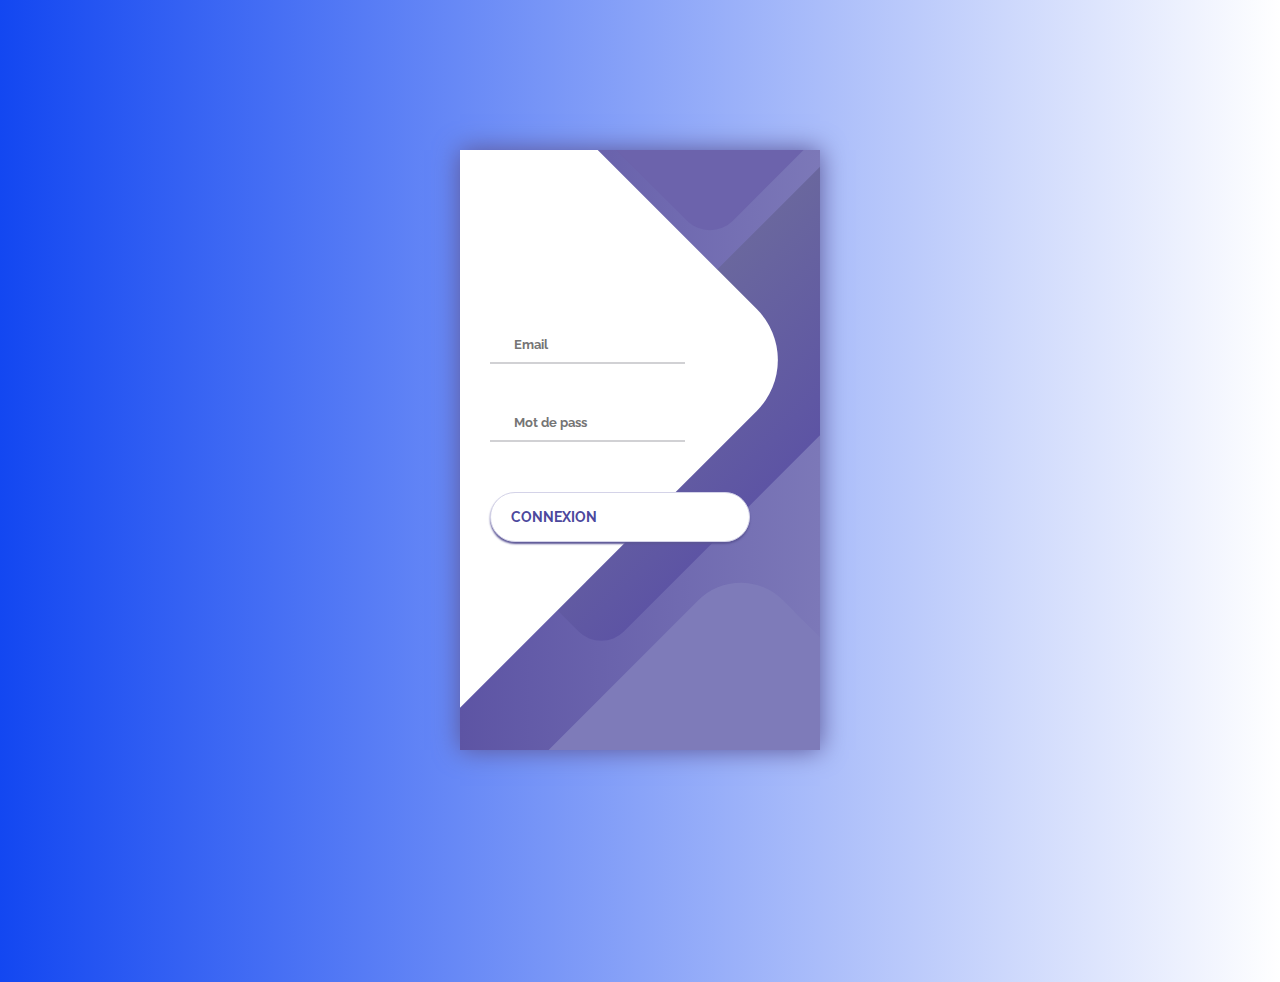
<file: Login/index.html>
<!DOCTYPE html>
<html lang="en">
<head>
	<meta charset="UTF-8">
	<meta name="viewport" content="width=device-width, initial-scale=1.0">
	<link rel="stylesheet" href="style.css">
	<title>Connexion</title>
</head>
<body>
	<div class="container">
		<div class="screen">
			<div class="screen__content">
				<form class="login">
					<div class="login__field">
						<i class="login__icon fas fa-user"></i>
						<input type="text" class="login__input" placeholder="Email">
					</div>
					<div class="login__field">
						<i class="login__icon fas fa-lock"></i>
						<input type="password" class="login__input" placeholder="Mot de pass">
					</div>
					<button class="button login__submit">
						<span class="button__text">Connexion</span>
						<i class="button__icon fas fa-chevron-right"></i>
					</button>				
				</form>
				
			</div>
			<div class="screen__background">
				<span class="screen__background__shape screen__background__shape4"></span>
				<span class="screen__background__shape screen__background__shape3"></span>		
				<span class="screen__background__shape screen__background__shape2"></span>
				<span class="screen__background__shape screen__background__shape1"></span>
			</div>		
		</div>
	</div>
</body>
</html>
</file>
<file: Login/style.css>
@import url('https://fonts.googleapis.com/css?family=Raleway:400,700');

* {
	box-sizing: border-box;
	margin: 0;
	padding: 0;	
	font-family: Raleway, sans-serif;
}

body {
	background: linear-gradient(90deg, #1347f1, #ffffff);	
	height: 100vh;
    overflow: hidden;	
}

.container {
	display: flex;
	align-items: center;
	justify-content: center;
	min-height: 100vh;
}

.screen {		
	background: linear-gradient(90deg, #5D54A4, #7C78B8);		
	position: relative;	
	height: 600px;
	width: 360px;	
	box-shadow: 0px 0px 24px #5C5696;
}

.screen__content {
	z-index: 1;
	position: relative;	
	height: 100%;
}

.screen__background {		
	position: absolute;
	top: 0;
	left: 0;
	right: 0;
	bottom: 0;
	z-index: 0;
	-webkit-clip-path: inset(0 0 0 0);
	clip-path: inset(0 0 0 0);	
}

.screen__background__shape {
	transform: rotate(45deg);
	position: absolute;
}

.screen__background__shape1 {
	height: 520px;
	width: 520px;
	background: #FFF;	
	top: -50px;
	right: 120px;	
	border-radius: 0 72px 0 0;
}

.screen__background__shape2 {
	height: 220px;
	width: 220px;
	background: #6C63AC;	
	top: -172px;
	right: 0;	
	border-radius: 32px;
}

.screen__background__shape3 {
	height: 540px;
	width: 190px;
	background: linear-gradient(270deg, #5D54A4, #6A679E);
	top: -24px;
	right: 0;	
	border-radius: 32px;
}

.screen__background__shape4 {
	height: 400px;
	width: 200px;
	background: #7E7BB9;	
	top: 420px;
	right: 50px;	
	border-radius: 60px;
}

.login {
	width: 320px;
	padding: 30px;
	padding-top: 156px;
}

.login__field {
	padding: 20px 0px;	
	position: relative;	
}

.login__icon {
	position: absolute;
	top: 30px;
	color: #7875B5;
}

.login__input {
	border: none;
	border-bottom: 2px solid #D1D1D4;
	background: none;
	padding: 10px;
	padding-left: 24px;
	font-weight: 700;
	width: 75%;
	transition: .2s;
}

.login__input:active,
.login__input:focus,
.login__input:hover {
	outline: none;
	border-bottom-color: #6A679E;
}

.login__submit {
	background: #fff;
	font-size: 14px;
	margin-top: 30px;
	padding: 16px 20px;
	border-radius: 26px;
	border: 1px solid #D4D3E8;
	text-transform: uppercase;
	font-weight: 700;
	display: flex;
	align-items: center;
	width: 100%;
	color: #4C489D;
	box-shadow: 0px 2px 2px #5C5696;
	cursor: pointer;
	transition: .2s;
}

.login__submit:active,
.login__submit:focus,
.login__submit:hover {
	border-color: #6A679E;
	outline: none;
}

.button__icon {
	font-size: 24px;
	margin-left: auto;
	color: #7875B5;
}

.social-login {	
	position: absolute;
	height: 140px;
	width: 160px;
	text-align: center;
	bottom: 0px;
	right: 0px;
	color: #fff;
}

.social-icons {
	display: flex;
	align-items: center;
	justify-content: center;
}

.social-login__icon {
	padding: 20px 10px;
	color: #fff;
	text-decoration: none;	
	text-shadow: 0px 0px 8px #7875B5;
}

.social-login__icon:hover {
	transform: scale(1.5);	
}
</file>
